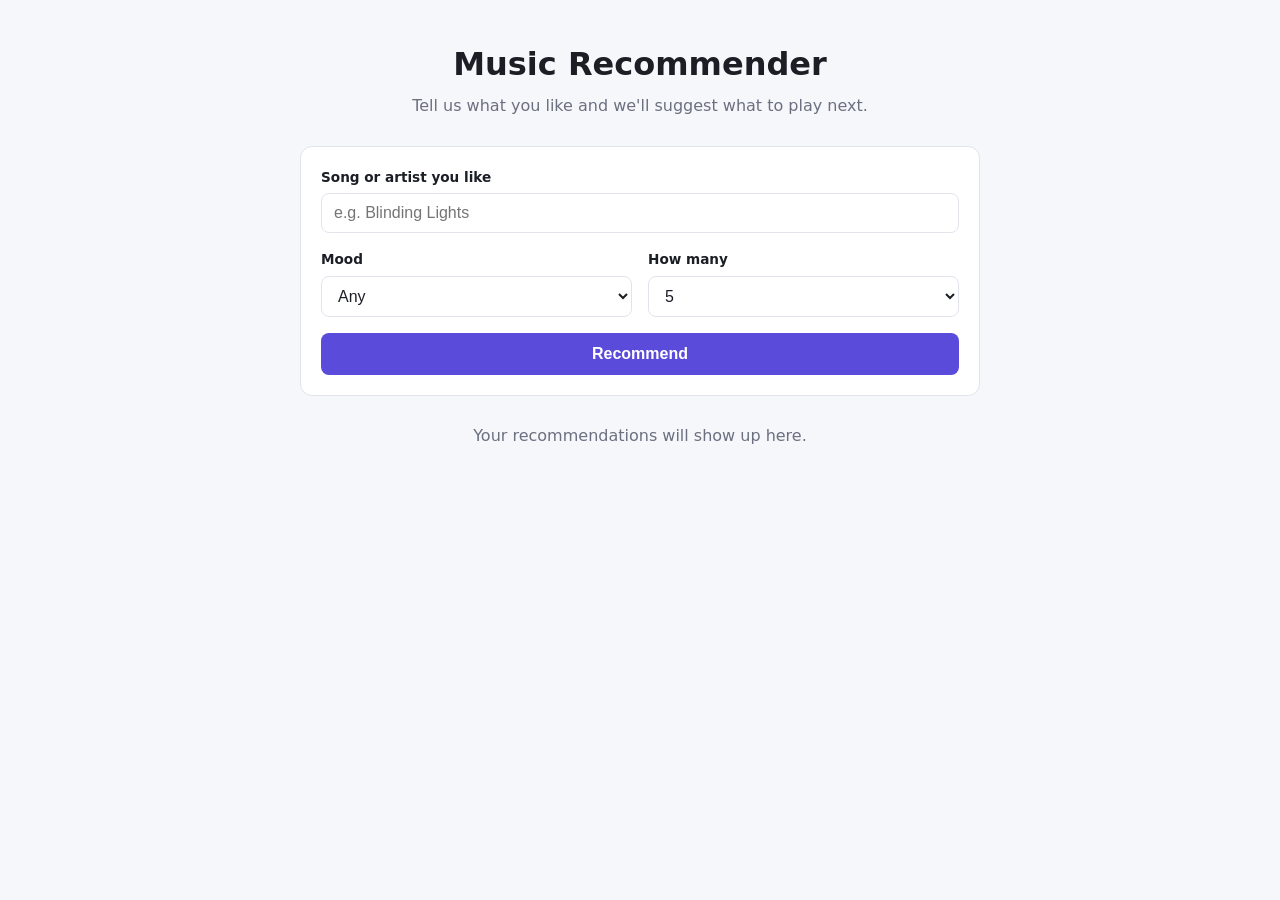
<file: index.html>
<!DOCTYPE html>
<html lang="en">
<head>
  <meta charset="UTF-8" />
  <meta name="viewport" content="width=device-width, initial-scale=1.0" />
  <title>Music Recommender</title>
  <link rel="stylesheet" href="styles.css" />
</head>
<body>
  <div class="app">

    <!-- <Header /> -->
    <header class="app-header">
      <h1 class="app-header__title">Music Recommender</h1>
      <p class="app-header__subtitle">Tell us what you like and we'll suggest what to play next.</p>
    </header>

    <main>
      <!-- <SearchForm /> -->
      <form id="search-form" class="search-form">
        <div class="search-form__field search-form__field--wide">
          <label for="query">Song or artist you like</label>
          <input id="query" name="query" type="text" placeholder="e.g. Blinding Lights" required />
        </div>

        <div class="search-form__field">
          <label for="mood">Mood</label>
          <select id="mood" name="mood">
            <option value="">Any</option>
            <option value="happy">Happy</option>
            <option value="chill">Chill</option>
            <option value="energetic">Energetic</option>
            <option value="sad">Sad</option>
            <option value="focus">Focus</option>
          </select>
        </div>

        <div class="search-form__field">
          <label for="limit">How many</label>
          <select id="limit" name="limit">
            <option value="5">5</option>
            <option value="10">10</option>
            <option value="15">15</option>
          </select>
        </div>

        <button id="submit-btn" class="search-form__button" type="submit">Recommend</button>
      </form>

      <!-- <Results /> is rendered into this div by app.js -->
      <section id="results" class="results" aria-live="polite"></section>
    </main>

  </div>

  <script src="app.js"></script>
</body>
</html>
</file>
<file: styles.css>
/* ---------- Base ---------- */
:root {
  --bg: #f6f7fb;
  --surface: #ffffff;
  --text: #1c1e26;
  --muted: #6b7080;
  --accent: #5b4bdb;
  --accent-hover: #4a3bc2;
  --border: #e2e4ec;
  --error: #c0392b;
  --radius: 12px;
}

* {
  box-sizing: border-box;
}

body {
  margin: 0;
  font-family: system-ui, -apple-system, "Segoe UI", Roboto, sans-serif;
  background: var(--bg);
  color: var(--text);
  line-height: 1.5;
}

.app {
  max-width: 720px;
  margin: 0 auto;
  padding: 40px 20px 60px;
}

/* ---------- Header ---------- */
.app-header {
  text-align: center;
  margin-bottom: 28px;
}

.app-header__title {
  margin: 0 0 6px;
  font-size: 2rem;
}

.app-header__subtitle {
  margin: 0;
  color: var(--muted);
}

/* ---------- SearchForm ---------- */
.search-form {
  display: grid;
  grid-template-columns: 1fr 1fr;
  gap: 16px;
  background: var(--surface);
  border: 1px solid var(--border);
  border-radius: var(--radius);
  padding: 20px;
}

.search-form__field {
  display: flex;
  flex-direction: column;
  gap: 6px;
}

.search-form__field--wide {
  grid-column: 1 / -1;
}

.search-form label {
  font-size: 0.85rem;
  font-weight: 600;
}

.search-form input,
.search-form select {
  padding: 10px 12px;
  font-size: 1rem;
  border: 1px solid var(--border);
  border-radius: 8px;
  background: #fff;
  color: var(--text);
}

.search-form input:focus,
.search-form select:focus {
  outline: 2px solid var(--accent);
  outline-offset: 1px;
}

.search-form__button {
  grid-column: 1 / -1;
  padding: 12px;
  font-size: 1rem;
  font-weight: 600;
  color: #fff;
  background: var(--accent);
  border: none;
  border-radius: 8px;
  cursor: pointer;
}

.search-form__button:hover:not(:disabled) {
  background: var(--accent-hover);
}

.search-form__button:disabled {
  opacity: 0.6;
  cursor: not-allowed;
}

/* ---------- Results ---------- */
.results {
  margin-top: 28px;
}

.status {
  text-align: center;
  color: var(--muted);
}

.status--error {
  color: var(--error);
}

.song-list {
  list-style: none;
  margin: 0;
  padding: 0;
  display: flex;
  flex-direction: column;
  gap: 12px;
}

/* ---------- SongCard ---------- */
.song-card {
  display: grid;
  grid-template-columns: 1fr auto;
  gap: 4px 12px;
  background: var(--surface);
  border: 1px solid var(--border);
  border-radius: var(--radius);
  padding: 16px 18px;
}

.song-card__title {
  margin: 0;
  font-size: 1.05rem;
}

.song-card__artist {
  margin: 0;
  color: var(--muted);
}

.song-card__tag {
  align-self: start;
  font-size: 0.75rem;
  font-weight: 600;
  color: var(--accent);
  background: #eeebff;
  padding: 4px 10px;
  border-radius: 999px;
}

.song-card__reason {
  grid-column: 1 / -1;
  margin: 8px 0 0;
  font-size: 0.9rem;
}

/* ---------- Small screens ---------- */
@media (max-width: 520px) {
  .search-form {
    grid-template-columns: 1fr;
  }
}
</file>
<file: static/styles.css>
/* ---------- Base ---------- */
:root {
  --bg: #f6f7fb;
  --surface: #ffffff;
  --text: #1c1e26;
  --muted: #6b7080;
  --accent: #5b4bdb;
  --accent-hover: #4a3bc2;
  --border: #e2e4ec;
  --error: #c0392b;
  --radius: 12px;
}

* {
  box-sizing: border-box;
}

body {
  margin: 0;
  font-family: system-ui, -apple-system, "Segoe UI", Roboto, sans-serif;
  background: var(--bg);
  color: var(--text);
  line-height: 1.5;
}

.app {
  max-width: 720px;
  margin: 0 auto;
  padding: 40px 20px 60px;
}

/* ---------- Header ---------- */
.app-header {
  text-align: center;
  margin-bottom: 28px;
}

.app-header__title {
  margin: 0 0 6px;
  font-size: 2rem;
}

.app-header__subtitle {
  margin: 0;
  color: var(--muted);
}

/* ---------- SearchForm ---------- */
.search-form {
  display: grid;
  grid-template-columns: 1fr 1fr;
  gap: 16px;
  background: var(--surface);
  border: 1px solid var(--border);
  border-radius: var(--radius);
  padding: 20px;
}

.search-form__field {
  display: flex;
  flex-direction: column;
  gap: 6px;
}

.search-form__field--wide {
  grid-column: 1 / -1;
}

.search-form label {
  font-size: 0.85rem;
  font-weight: 600;
}

.search-form input,
.search-form select {
  padding: 10px 12px;
  font-size: 1rem;
  border: 1px solid var(--border);
  border-radius: 8px;
  background: #fff;
  color: var(--text);
}

.search-form input:focus,
.search-form select:focus {
  outline: 2px solid var(--accent);
  outline-offset: 1px;
}

.search-form__button {
  grid-column: 1 / -1;
  padding: 12px;
  font-size: 1rem;
  font-weight: 600;
  color: #fff;
  background: var(--accent);
  border: none;
  border-radius: 8px;
  cursor: pointer;
}

.search-form__button:hover:not(:disabled) {
  background: var(--accent-hover);
}

.search-form__button:disabled {
  opacity: 0.6;
  cursor: not-allowed;
}

/* ---------- Results ---------- */
.results {
  margin-top: 28px;
}

.status {
  text-align: center;
  color: var(--muted);
}

.status--error {
  color: var(--error);
}

.song-list {
  list-style: none;
  margin: 0;
  padding: 0;
  display: flex;
  flex-direction: column;
  gap: 12px;
}

/* ---------- SongCard ---------- */
.song-card {
  display: grid;
  grid-template-columns: 1fr auto;
  gap: 4px 12px;
  background: var(--surface);
  border: 1px solid var(--border);
  border-radius: var(--radius);
  padding: 16px 18px;
}

.song-card__title {
  margin: 0;
  font-size: 1.05rem;
}

.song-card__artist {
  margin: 0;
  color: var(--muted);
}

.song-card__tag {
  align-self: start;
  font-size: 0.75rem;
  font-weight: 600;
  color: var(--accent);
  background: #eeebff;
  padding: 4px 10px;
  border-radius: 999px;
}

.song-card__reason {
  grid-column: 1 / -1;
  margin: 8px 0 0;
  font-size: 0.9rem;
}

/* ---------- Small screens ---------- */
@media (max-width: 520px) {
  .search-form {
    grid-template-columns: 1fr;
  }
}
</file>
